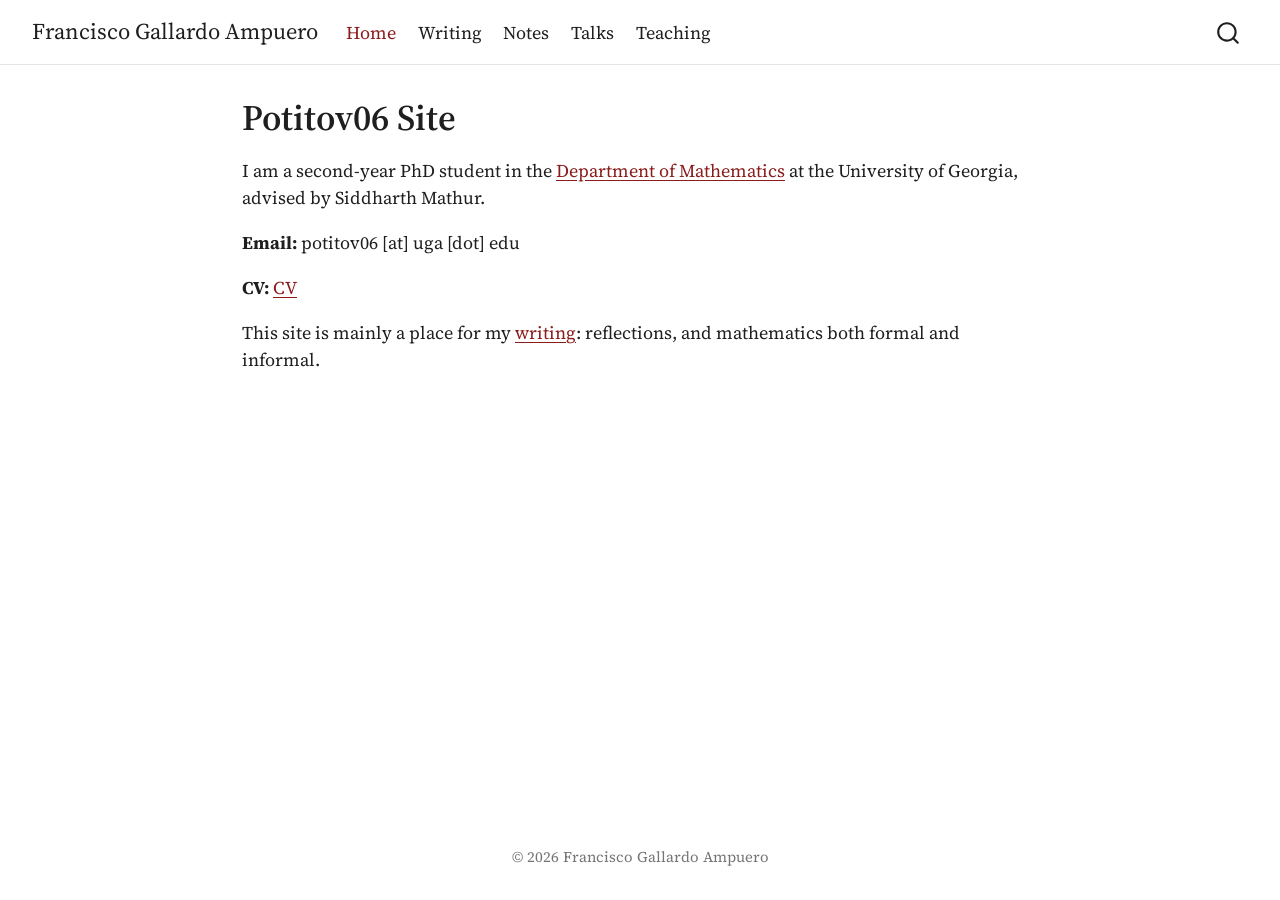
<file: index.html>
<!DOCTYPE html>
<html xmlns="http://www.w3.org/1999/xhtml" lang="en" xml:lang="en"><head>

<meta charset="utf-8">
<meta name="generator" content="quarto-1.10.19">

<meta name="viewport" content="width=device-width, initial-scale=1.0, user-scalable=yes">


<title>Potitov06 Site – Francisco Gallardo Ampuero</title>
<style>
/* Default styles provided by pandoc.
** See https://pandoc.org/MANUAL.html#variables-for-html for config info.
*/
span.smallcaps{font-variant: small-caps;}
div.columns{display: flex; gap: 1.5em;}
div.column{flex: auto;}
@media screen {
div.columns{gap: min(4vw, 1.5em);}
div.column{overflow-x: auto;}
}
div.hanging-indent{margin-left: 1.5em; text-indent: -1.5em;}
ul.task-list{list-style: none;}
ul.task-list li input[type="checkbox"] {
  width: 0.8em;
  margin: 0 0.8em 0.2em -1em; /* quarto-specific, see https://github.com/quarto-dev/quarto-cli/issues/4556 */ 
  vertical-align: middle;
}
</style>


<script src="site_libs/quarto-nav/quarto-nav.js"></script>
<script src="site_libs/quarto-nav/headroom.min.js"></script>
<script src="site_libs/clipboard/clipboard.min.js"></script>
<script src="site_libs/quarto-search/autocomplete.umd.js"></script>
<script src="site_libs/quarto-search/fuse.min.js"></script>
<script src="site_libs/quarto-search/quarto-search.js"></script>
<meta name="quarto:offset" content="./">
<script src="site_libs/quarto-html/quarto.js" type="module"></script>
<script src="site_libs/quarto-html/tabsets/tabsets.js" type="module"></script>
<script src="site_libs/quarto-html/popper.min.js"></script>
<script src="site_libs/quarto-html/tippy.umd.min.js"></script>
<script src="site_libs/quarto-html/anchor.min.js"></script>
<link href="site_libs/quarto-html/tippy.css" rel="stylesheet">
<link href="site_libs/quarto-html/quarto-syntax-highlighting-bf27225e3a48a9273f3daa8f8e829971.css" rel="stylesheet" id="quarto-text-highlighting-styles">
<script src="site_libs/bootstrap/bootstrap.min.js"></script>
<link href="site_libs/bootstrap/bootstrap-icons.css" rel="stylesheet">
<link href="site_libs/bootstrap/bootstrap-cf3893b70b3a5d2bab2f2859abe27adf.min.css" rel="stylesheet" append-hash="true" id="quarto-bootstrap" data-mode="light">
<script id="quarto-search-options" type="application/json">{
  "location": "navbar",
  "copy-button": false,
  "collapse-after": 3,
  "panel-placement": "end",
  "type": "overlay",
  "limit": 50,
  "keyboard-shortcut": [
    "f",
    "/",
    "s"
  ],
  "show-item-context": false,
  "language": {
    "search-no-results-text": "No results",
    "search-matching-documents-text": "matching documents",
    "search-copy-link-title": "Copy link to search",
    "search-hide-matches-text": "Hide additional matches",
    "search-more-match-text": "more match in this document",
    "search-more-matches-text": "more matches in this document",
    "search-clear-button-title": "Clear",
    "search-text-placeholder": "",
    "search-detached-cancel-button-title": "Cancel",
    "search-submit-button-title": "Submit",
    "search-label": "Search"
  }
}</script>
<style>html{ scroll-behavior: smooth; }</style>


<link rel="stylesheet" href="styles.css">
</head>

<body class="nav-fixed fullcontent quarto-light">

<div id="quarto-search-results"></div>
  <header id="quarto-header" class="headroom fixed-top">
    <nav class="navbar navbar-expand-lg " data-bs-theme="dark">
      <div class="navbar-container container-fluid">
      <div class="navbar-brand-container mx-auto">
    <a class="navbar-brand" href="./index.html">
    <span class="navbar-title">Francisco Gallardo Ampuero</span>
    </a>
  </div>
            <div id="quarto-search" class="" title="Search"></div>
          <button class="navbar-toggler" type="button" data-bs-toggle="collapse" data-bs-target="#navbarCollapse" aria-controls="navbarCollapse" role="menu" aria-expanded="false" aria-label="Toggle navigation" onclick="if (window.quartoToggleHeadroom) { window.quartoToggleHeadroom(); }">
  <span class="navbar-toggler-icon"></span>
</button>
          <div class="collapse navbar-collapse" id="navbarCollapse">
            <ul class="navbar-nav navbar-nav-scroll me-auto">
  <li class="nav-item">
    <a class="nav-link active" href="./index.html" aria-current="page"> 
<span class="menu-text">Home</span></a>
  </li>  
  <li class="nav-item">
    <a class="nav-link" href="./writing.html"> 
<span class="menu-text">Writing</span></a>
  </li>  
  <li class="nav-item">
    <a class="nav-link" href="./notes.html"> 
<span class="menu-text">Notes</span></a>
  </li>  
  <li class="nav-item">
    <a class="nav-link" href="./talks.html"> 
<span class="menu-text">Talks</span></a>
  </li>  
  <li class="nav-item">
    <a class="nav-link" href="./teaching.html"> 
<span class="menu-text">Teaching</span></a>
  </li>  
</ul>
          </div> <!-- /navcollapse -->
            <div class="quarto-navbar-tools">
</div>
      </div> <!-- /container-fluid -->
    </nav>
</header>
<!-- content -->
<div id="quarto-content" class="quarto-container page-columns page-rows-contents page-layout-article page-navbar">
<!-- sidebar -->
<!-- margin-sidebar -->
    
<!-- main -->
<main class="content" id="quarto-document-content">

<header id="title-block-header" class="quarto-title-block default">
<div class="quarto-title">
<h1 class="title">Potitov06 Site</h1>
</div>



<div class="quarto-title-meta">

    
  
    
  </div>
  


</header>


<p>I am a second-year PhD student in the <a href="https://www.math.uga.edu/">Department of Mathematics</a> at the University of Georgia, advised by Siddharth Mathur.</p>
<p><strong>Email:</strong> potitov06 [at] uga [dot] edu</p>
<p><strong>CV:</strong> <a href="files/cv.pdf">CV</a></p>
<!-- Research interests: fill in when ready.
## Research interests
-->
<p>This site is mainly a place for my <a href="./writing.html">writing</a>: reflections, and mathematics both formal and informal.</p>



</main> <!-- /main -->
<script id="quarto-html-after-body" type="application/javascript">
  window.document.addEventListener("DOMContentLoaded", function (event) {
    const icon = "";
    const anchorJS = new window.AnchorJS();
    anchorJS.options = {
      placement: 'right',
      icon: icon
    };
    anchorJS.add('.anchored');
    const isCodeAnnotation = (el) => {
      for (const clz of el.classList) {
        if (clz.startsWith('code-annotation-')) {                     
          return true;
        }
      }
      return false;
    }
    const onCopySuccess = function(e) {
      // button target
      const button = e.trigger;
      // don't keep focus
      button.blur();
      // flash "checked"
      button.classList.add('code-copy-button-checked');
      var currentTitle = button.getAttribute("title");
      button.setAttribute("title", "Copied!");
      let tooltip;
      if (window.bootstrap) {
        button.setAttribute("data-bs-toggle", "tooltip");
        button.setAttribute("data-bs-placement", "left");
        button.setAttribute("data-bs-title", "Copied!");
        tooltip = new bootstrap.Tooltip(button, 
          { trigger: "manual", 
            customClass: "code-copy-button-tooltip",
            offset: [0, -8]});
        tooltip.show();    
      }
      setTimeout(function() {
        if (tooltip) {
          tooltip.hide();
          button.removeAttribute("data-bs-title");
          button.removeAttribute("data-bs-toggle");
          button.removeAttribute("data-bs-placement");
        }
        button.setAttribute("title", currentTitle);
        button.classList.remove('code-copy-button-checked');
      }, 1000);
      // clear code selection
      e.clearSelection();
    }
    const getTextToCopy = function(trigger) {
      const outerScaffold = trigger.parentElement.cloneNode(true);
      const codeEl = outerScaffold.querySelector('code');
      for (const childEl of codeEl.children) {
        if (isCodeAnnotation(childEl)) {
          childEl.remove();
        }
      }
      return codeEl.innerText;
    }
    const clipboard = new window.ClipboardJS('.code-copy-button:not([data-in-quarto-modal])', {
      text: getTextToCopy
    });
    clipboard.on('success', onCopySuccess);
    if (window.document.getElementById('quarto-embedded-source-code-modal')) {
      const clipboardModal = new window.ClipboardJS('.code-copy-button[data-in-quarto-modal]', {
        text: getTextToCopy,
        container: window.document.getElementById('quarto-embedded-source-code-modal')
      });
      clipboardModal.on('success', onCopySuccess);
    }
      var localhostRegex = new RegExp(/^(?:http|https):\/\/localhost\:?[0-9]*\//);
      var mailtoRegex = new RegExp(/^mailto:/);
        var filterRegex = new RegExp("https:\/\/potitoov06\.github\.io");
      var isInternal = (href) => {
          return filterRegex.test(href) || localhostRegex.test(href) || mailtoRegex.test(href);
      }
      // Inspect non-navigation links and adorn them if external
     var links = window.document.querySelectorAll('a[href]:not(.nav-link):not(.navbar-brand):not(.toc-action):not(.sidebar-link):not(.sidebar-item-toggle):not(.pagination-link):not(.no-external):not([aria-hidden]):not(.dropdown-item):not(.quarto-navigation-tool):not(.about-link)');
      for (var i=0; i<links.length; i++) {
        const link = links[i];
        if (!isInternal(link.href)) {
          // undo the damage that might have been done by quarto-nav.js in the case of
          // links that we want to consider external
          if (link.dataset.originalHref !== undefined) {
            link.href = link.dataset.originalHref;
          }
            // target, if specified
            link.setAttribute("target", "_blank");
            if (link.getAttribute("rel") === null) {
              link.setAttribute("rel", "noopener");
            }
        }
      }
    function tippyHover(el, contentFn, onTriggerFn, onUntriggerFn) {
      const config = {
        allowHTML: true,
        maxWidth: 500,
        delay: 100,
        arrow: false,
        appendTo: function(el) {
            return el.parentElement;
        },
        interactive: true,
        interactiveBorder: 10,
        theme: 'quarto',
        placement: 'bottom-start',
      };
      if (contentFn) {
        config.content = contentFn;
      }
      if (onTriggerFn) {
        config.onTrigger = onTriggerFn;
      }
      if (onUntriggerFn) {
        config.onUntrigger = onUntriggerFn;
      }
      window.tippy(el, config); 
    }
    const noterefs = window.document.querySelectorAll('a[role="doc-noteref"]');
    for (var i=0; i<noterefs.length; i++) {
      const ref = noterefs[i];
      tippyHover(ref, function() {
        // use id or data attribute instead here
        let href = ref.getAttribute('data-footnote-href') || ref.getAttribute('href');
        try { href = new URL(href).hash; } catch {}
        const id = href.replace(/^#\/?/, "");
        const note = window.document.getElementById(id);
        if (note) {
          return note.innerHTML;
        } else {
          return "";
        }
      });
    }
    const xrefs = window.document.querySelectorAll('a.quarto-xref');
    const processXRef = (id, note) => {
      // Strip column container classes
      const stripColumnClz = (el) => {
        el.classList.remove("page-full", "page-columns");
        if (el.children) {
          for (const child of el.children) {
            stripColumnClz(child);
          }
        }
      }
      stripColumnClz(note)
      if (id === null || id.startsWith('sec-')) {
        // Special case sections, only their first couple elements
        const container = document.createElement("div");
        if (note.children && note.children.length > 2) {
          container.appendChild(note.children[0].cloneNode(true));
          for (let i = 1; i < note.children.length; i++) {
            const child = note.children[i];
            if (child.tagName === "P" && child.innerText === "") {
              continue;
            } else {
              container.appendChild(child.cloneNode(true));
              break;
            }
          }
          if (window.Quarto?.typesetMath) {
            window.Quarto.typesetMath(container);
          }
          return container.innerHTML
        } else {
          if (window.Quarto?.typesetMath) {
            window.Quarto.typesetMath(note);
          }
          return note.innerHTML;
        }
      } else {
        // Remove any anchor links if they are present
        const anchorLink = note.querySelector('a.anchorjs-link');
        if (anchorLink) {
          anchorLink.remove();
        }
        if (window.Quarto?.typesetMath) {
          window.Quarto.typesetMath(note);
        }
        if (note.classList.contains("callout")) {
          return note.outerHTML;
        } else {
          return note.innerHTML;
        }
      }
    }
    for (var i=0; i<xrefs.length; i++) {
      const xref = xrefs[i];
      tippyHover(xref, undefined, function(instance) {
        instance.disable();
        let url = xref.getAttribute('href');
        let hash = undefined; 
        if (url.startsWith('#')) {
          hash = url;
        } else {
          try { hash = new URL(url).hash; } catch {}
        }
        if (hash) {
          const id = hash.replace(/^#\/?/, "");
          const note = window.document.getElementById(id);
          if (note !== null) {
            try {
              const html = processXRef(id, note.cloneNode(true));
              instance.setContent(html);
            } finally {
              instance.enable();
              instance.show();
            }
          } else {
            // See if we can fetch this
            fetch(url.split('#')[0])
            .then(res => res.text())
            .then(html => {
              const parser = new DOMParser();
              const htmlDoc = parser.parseFromString(html, "text/html");
              const note = htmlDoc.getElementById(id);
              if (note !== null) {
                const html = processXRef(id, note);
                instance.setContent(html);
              } 
            }).finally(() => {
              instance.enable();
              instance.show();
            });
          }
        } else {
          // See if we can fetch a full url (with no hash to target)
          // This is a special case and we should probably do some content thinning / targeting
          fetch(url)
          .then(res => res.text())
          .then(html => {
            const parser = new DOMParser();
            const htmlDoc = parser.parseFromString(html, "text/html");
            const note = htmlDoc.querySelector('main.content');
            if (note !== null) {
              // This should only happen for chapter cross references
              // (since there is no id in the URL)
              // remove the first header
              if (note.children.length > 0 && note.children[0].tagName === "HEADER") {
                note.children[0].remove();
              }
              const html = processXRef(null, note);
              instance.setContent(html);
            } 
          }).finally(() => {
            instance.enable();
            instance.show();
          });
        }
      }, function(instance) {
      });
    }
        let selectedAnnoteEl;
        const selectorForAnnotation = ( cell, annotation) => {
          let cellAttr = 'data-code-cell="' + cell + '"';
          let lineAttr = 'data-code-annotation="' +  annotation + '"';
          const selector = 'span[' + cellAttr + '][' + lineAttr + ']';
          return selector;
        }
        const selectCodeLines = (annoteEl) => {
          const doc = window.document;
          const targetCell = annoteEl.getAttribute("data-target-cell");
          const targetAnnotation = annoteEl.getAttribute("data-target-annotation");
          const annoteSpan = window.document.querySelector(selectorForAnnotation(targetCell, targetAnnotation));
          const lines = annoteSpan.getAttribute("data-code-lines").split(",");
          const lineIds = lines.map((line) => {
            return targetCell + "-" + line;
          })
          let top = null;
          let height = null;
          let parent = null;
          if (lineIds.length > 0) {
              //compute the position of the single el (top and bottom and make a div)
              const el = window.document.getElementById(lineIds[0]);
              top = el.offsetTop;
              height = el.offsetHeight;
              parent = el.parentElement.parentElement;
            if (lineIds.length > 1) {
              const lastEl = window.document.getElementById(lineIds[lineIds.length - 1]);
              const bottom = lastEl.offsetTop + lastEl.offsetHeight;
              height = bottom - top;
            }
            if (top !== null && height !== null && parent !== null) {
              // cook up a div (if necessary) and position it 
              let div = window.document.getElementById("code-annotation-line-highlight");
              if (div === null) {
                div = window.document.createElement("div");
                div.setAttribute("id", "code-annotation-line-highlight");
                div.style.position = 'absolute';
                parent.appendChild(div);
              }
              div.style.top = top - 2 + "px";
              div.style.height = height + 4 + "px";
              div.style.left = 0;
              let gutterDiv = window.document.getElementById("code-annotation-line-highlight-gutter");
              if (gutterDiv === null) {
                gutterDiv = window.document.createElement("div");
                gutterDiv.setAttribute("id", "code-annotation-line-highlight-gutter");
                gutterDiv.style.position = 'absolute';
                const codeCell = window.document.getElementById(targetCell);
                const gutter = codeCell.querySelector('.code-annotation-gutter');
                gutter.appendChild(gutterDiv);
              }
              gutterDiv.style.top = top - 2 + "px";
              gutterDiv.style.height = height + 4 + "px";
            }
            selectedAnnoteEl = annoteEl;
          }
        };
        const unselectCodeLines = () => {
          const elementsIds = ["code-annotation-line-highlight", "code-annotation-line-highlight-gutter"];
          elementsIds.forEach((elId) => {
            const div = window.document.getElementById(elId);
            if (div) {
              div.remove();
            }
          });
          selectedAnnoteEl = undefined;
        };
          // Handle positioning of the toggle
      window.addEventListener(
        "resize",
        throttle(() => {
          elRect = undefined;
          if (selectedAnnoteEl) {
            selectCodeLines(selectedAnnoteEl);
          }
        }, 10)
      );
      function throttle(fn, ms) {
      let throttle = false;
      let timer;
        return (...args) => {
          if(!throttle) { // first call gets through
              fn.apply(this, args);
              throttle = true;
          } else { // all the others get throttled
              if(timer) clearTimeout(timer); // cancel #2
              timer = setTimeout(() => {
                fn.apply(this, args);
                timer = throttle = false;
              }, ms);
          }
        };
      }
        // Attach click handler to the DT
        const annoteDls = window.document.querySelectorAll('dt[data-target-cell]');
        for (const annoteDlNode of annoteDls) {
          annoteDlNode.addEventListener('click', (event) => {
            const clickedEl = event.target;
            if (clickedEl !== selectedAnnoteEl) {
              unselectCodeLines();
              const activeEl = window.document.querySelector('dt[data-target-cell].code-annotation-active');
              if (activeEl) {
                activeEl.classList.remove('code-annotation-active');
              }
              selectCodeLines(clickedEl);
              clickedEl.classList.add('code-annotation-active');
            } else {
              // Unselect the line
              unselectCodeLines();
              clickedEl.classList.remove('code-annotation-active');
            }
          });
        }
    const findCites = (el) => {
      const parentEl = el.parentElement;
      if (parentEl) {
        const cites = parentEl.dataset.cites;
        if (cites) {
          return {
            el,
            cites: cites.split(' ')
          };
        } else {
          return findCites(el.parentElement)
        }
      } else {
        return undefined;
      }
    };
    var bibliorefs = window.document.querySelectorAll('a[role="doc-biblioref"]');
    for (var i=0; i<bibliorefs.length; i++) {
      const ref = bibliorefs[i];
      const citeInfo = findCites(ref);
      if (citeInfo) {
        tippyHover(citeInfo.el, function() {
          var popup = window.document.createElement('div');
          citeInfo.cites.forEach(function(cite) {
            var citeDiv = window.document.createElement('div');
            citeDiv.classList.add('hanging-indent');
            citeDiv.classList.add('csl-entry');
            var biblioDiv = window.document.getElementById('ref-' + cite);
            if (biblioDiv) {
              citeDiv.innerHTML = biblioDiv.innerHTML;
            }
            popup.appendChild(citeDiv);
          });
          return popup.innerHTML;
        });
      }
    }
  });
  </script>
</div> <!-- /content -->
<footer class="footer">
  <div class="nav-footer">
    <div class="nav-footer-left">
      &nbsp;
    </div>   
    <div class="nav-footer-center">
<p>© 2026 Francisco Gallardo Ampuero</p>
</div>
    <div class="nav-footer-right">
      &nbsp;
    </div>
  </div>
</footer>




<script src="site_libs/quarto-html/zenscroll-min.js"></script>
</body></html>
</file>
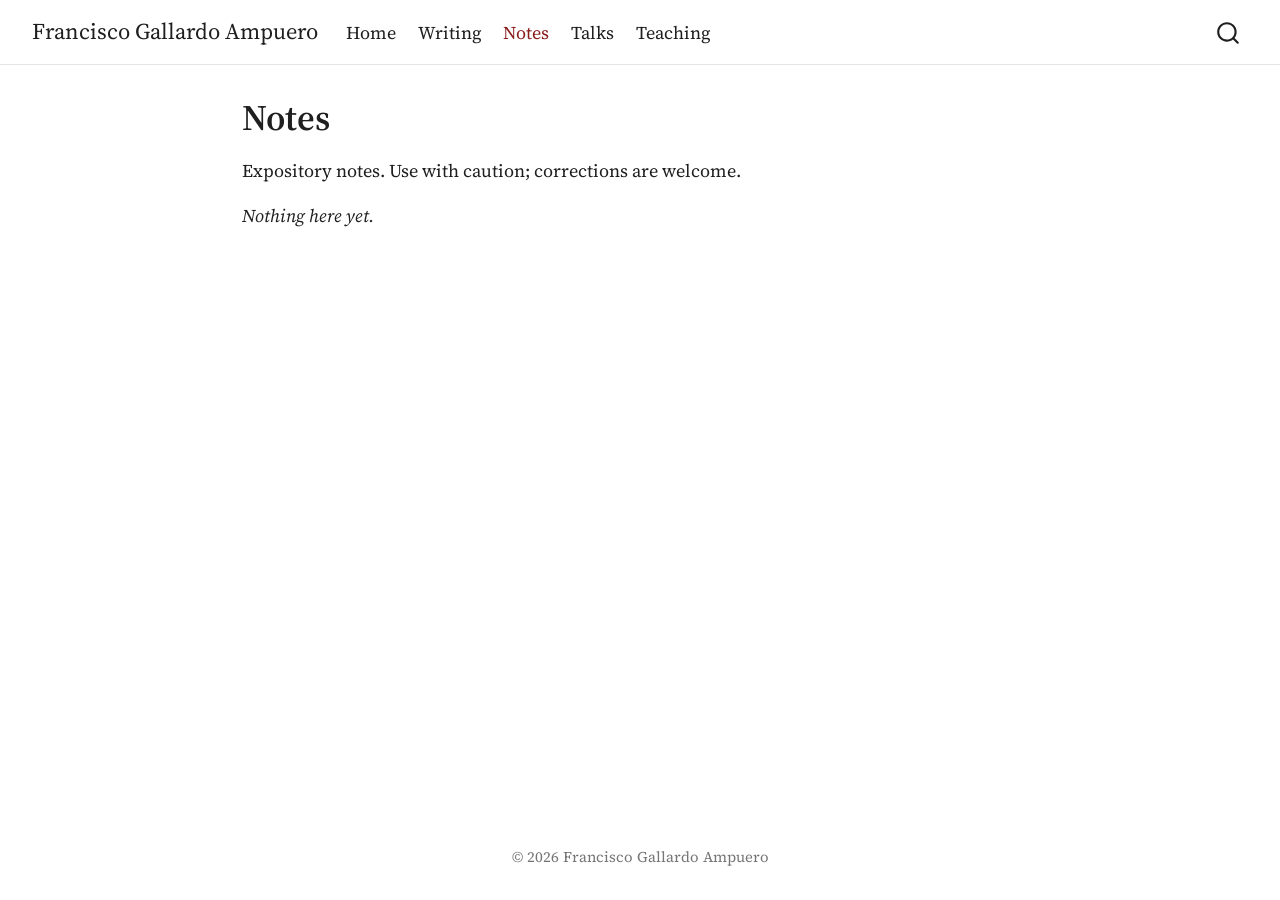
<file: notes.html>
<!DOCTYPE html>
<html xmlns="http://www.w3.org/1999/xhtml" lang="en" xml:lang="en"><head>

<meta charset="utf-8">
<meta name="generator" content="quarto-1.10.19">

<meta name="viewport" content="width=device-width, initial-scale=1.0, user-scalable=yes">


<title>Notes – Francisco Gallardo Ampuero</title>
<style>
/* Default styles provided by pandoc.
** See https://pandoc.org/MANUAL.html#variables-for-html for config info.
*/
span.smallcaps{font-variant: small-caps;}
div.columns{display: flex; gap: 1.5em;}
div.column{flex: auto;}
@media screen {
div.columns{gap: min(4vw, 1.5em);}
div.column{overflow-x: auto;}
}
div.hanging-indent{margin-left: 1.5em; text-indent: -1.5em;}
ul.task-list{list-style: none;}
ul.task-list li input[type="checkbox"] {
  width: 0.8em;
  margin: 0 0.8em 0.2em -1em; /* quarto-specific, see https://github.com/quarto-dev/quarto-cli/issues/4556 */ 
  vertical-align: middle;
}
</style>


<script src="site_libs/quarto-nav/quarto-nav.js"></script>
<script src="site_libs/quarto-nav/headroom.min.js"></script>
<script src="site_libs/clipboard/clipboard.min.js"></script>
<script src="site_libs/quarto-search/autocomplete.umd.js"></script>
<script src="site_libs/quarto-search/fuse.min.js"></script>
<script src="site_libs/quarto-search/quarto-search.js"></script>
<meta name="quarto:offset" content="./">
<script src="site_libs/quarto-html/quarto.js" type="module"></script>
<script src="site_libs/quarto-html/tabsets/tabsets.js" type="module"></script>
<script src="site_libs/quarto-html/popper.min.js"></script>
<script src="site_libs/quarto-html/tippy.umd.min.js"></script>
<script src="site_libs/quarto-html/anchor.min.js"></script>
<link href="site_libs/quarto-html/tippy.css" rel="stylesheet">
<link href="site_libs/quarto-html/quarto-syntax-highlighting-bf27225e3a48a9273f3daa8f8e829971.css" rel="stylesheet" id="quarto-text-highlighting-styles">
<script src="site_libs/bootstrap/bootstrap.min.js"></script>
<link href="site_libs/bootstrap/bootstrap-icons.css" rel="stylesheet">
<link href="site_libs/bootstrap/bootstrap-cf3893b70b3a5d2bab2f2859abe27adf.min.css" rel="stylesheet" append-hash="true" id="quarto-bootstrap" data-mode="light">
<script id="quarto-search-options" type="application/json">{
  "location": "navbar",
  "copy-button": false,
  "collapse-after": 3,
  "panel-placement": "end",
  "type": "overlay",
  "limit": 50,
  "keyboard-shortcut": [
    "f",
    "/",
    "s"
  ],
  "show-item-context": false,
  "language": {
    "search-no-results-text": "No results",
    "search-matching-documents-text": "matching documents",
    "search-copy-link-title": "Copy link to search",
    "search-hide-matches-text": "Hide additional matches",
    "search-more-match-text": "more match in this document",
    "search-more-matches-text": "more matches in this document",
    "search-clear-button-title": "Clear",
    "search-text-placeholder": "",
    "search-detached-cancel-button-title": "Cancel",
    "search-submit-button-title": "Submit",
    "search-label": "Search"
  }
}</script>
<style>html{ scroll-behavior: smooth; }</style>


<link rel="stylesheet" href="styles.css">
</head>

<body class="nav-fixed fullcontent quarto-light">

<div id="quarto-search-results"></div>
  <header id="quarto-header" class="headroom fixed-top">
    <nav class="navbar navbar-expand-lg " data-bs-theme="dark">
      <div class="navbar-container container-fluid">
      <div class="navbar-brand-container mx-auto">
    <a class="navbar-brand" href="./index.html">
    <span class="navbar-title">Francisco Gallardo Ampuero</span>
    </a>
  </div>
            <div id="quarto-search" class="" title="Search"></div>
          <button class="navbar-toggler" type="button" data-bs-toggle="collapse" data-bs-target="#navbarCollapse" aria-controls="navbarCollapse" role="menu" aria-expanded="false" aria-label="Toggle navigation" onclick="if (window.quartoToggleHeadroom) { window.quartoToggleHeadroom(); }">
  <span class="navbar-toggler-icon"></span>
</button>
          <div class="collapse navbar-collapse" id="navbarCollapse">
            <ul class="navbar-nav navbar-nav-scroll me-auto">
  <li class="nav-item">
    <a class="nav-link" href="./index.html"> 
<span class="menu-text">Home</span></a>
  </li>  
  <li class="nav-item">
    <a class="nav-link" href="./writing.html"> 
<span class="menu-text">Writing</span></a>
  </li>  
  <li class="nav-item">
    <a class="nav-link active" href="./notes.html" aria-current="page"> 
<span class="menu-text">Notes</span></a>
  </li>  
  <li class="nav-item">
    <a class="nav-link" href="./talks.html"> 
<span class="menu-text">Talks</span></a>
  </li>  
  <li class="nav-item">
    <a class="nav-link" href="./teaching.html"> 
<span class="menu-text">Teaching</span></a>
  </li>  
</ul>
          </div> <!-- /navcollapse -->
            <div class="quarto-navbar-tools">
</div>
      </div> <!-- /container-fluid -->
    </nav>
</header>
<!-- content -->
<div id="quarto-content" class="quarto-container page-columns page-rows-contents page-layout-article page-navbar">
<!-- sidebar -->
<!-- margin-sidebar -->
    
<!-- main -->
<main class="content" id="quarto-document-content">

<header id="title-block-header" class="quarto-title-block default">
<div class="quarto-title">
<h1 class="title">Notes</h1>
</div>



<div class="quarto-title-meta">

    
  
    
  </div>
  


</header>


<p>Expository notes. Use with caution; corrections are welcome.</p>
<!--
To add a PDF: put it in the files/ folder and add a line like
- *Title of the notes.* [PDF](files/my-notes.pdf) (October 2026)
-->
<p><em>Nothing here yet.</em></p>



</main> <!-- /main -->
<script id="quarto-html-after-body" type="application/javascript">
  window.document.addEventListener("DOMContentLoaded", function (event) {
    const icon = "";
    const anchorJS = new window.AnchorJS();
    anchorJS.options = {
      placement: 'right',
      icon: icon
    };
    anchorJS.add('.anchored');
    const isCodeAnnotation = (el) => {
      for (const clz of el.classList) {
        if (clz.startsWith('code-annotation-')) {                     
          return true;
        }
      }
      return false;
    }
    const onCopySuccess = function(e) {
      // button target
      const button = e.trigger;
      // don't keep focus
      button.blur();
      // flash "checked"
      button.classList.add('code-copy-button-checked');
      var currentTitle = button.getAttribute("title");
      button.setAttribute("title", "Copied!");
      let tooltip;
      if (window.bootstrap) {
        button.setAttribute("data-bs-toggle", "tooltip");
        button.setAttribute("data-bs-placement", "left");
        button.setAttribute("data-bs-title", "Copied!");
        tooltip = new bootstrap.Tooltip(button, 
          { trigger: "manual", 
            customClass: "code-copy-button-tooltip",
            offset: [0, -8]});
        tooltip.show();    
      }
      setTimeout(function() {
        if (tooltip) {
          tooltip.hide();
          button.removeAttribute("data-bs-title");
          button.removeAttribute("data-bs-toggle");
          button.removeAttribute("data-bs-placement");
        }
        button.setAttribute("title", currentTitle);
        button.classList.remove('code-copy-button-checked');
      }, 1000);
      // clear code selection
      e.clearSelection();
    }
    const getTextToCopy = function(trigger) {
      const outerScaffold = trigger.parentElement.cloneNode(true);
      const codeEl = outerScaffold.querySelector('code');
      for (const childEl of codeEl.children) {
        if (isCodeAnnotation(childEl)) {
          childEl.remove();
        }
      }
      return codeEl.innerText;
    }
    const clipboard = new window.ClipboardJS('.code-copy-button:not([data-in-quarto-modal])', {
      text: getTextToCopy
    });
    clipboard.on('success', onCopySuccess);
    if (window.document.getElementById('quarto-embedded-source-code-modal')) {
      const clipboardModal = new window.ClipboardJS('.code-copy-button[data-in-quarto-modal]', {
        text: getTextToCopy,
        container: window.document.getElementById('quarto-embedded-source-code-modal')
      });
      clipboardModal.on('success', onCopySuccess);
    }
      var localhostRegex = new RegExp(/^(?:http|https):\/\/localhost\:?[0-9]*\//);
      var mailtoRegex = new RegExp(/^mailto:/);
        var filterRegex = new RegExp("https:\/\/potitoov06\.github\.io");
      var isInternal = (href) => {
          return filterRegex.test(href) || localhostRegex.test(href) || mailtoRegex.test(href);
      }
      // Inspect non-navigation links and adorn them if external
     var links = window.document.querySelectorAll('a[href]:not(.nav-link):not(.navbar-brand):not(.toc-action):not(.sidebar-link):not(.sidebar-item-toggle):not(.pagination-link):not(.no-external):not([aria-hidden]):not(.dropdown-item):not(.quarto-navigation-tool):not(.about-link)');
      for (var i=0; i<links.length; i++) {
        const link = links[i];
        if (!isInternal(link.href)) {
          // undo the damage that might have been done by quarto-nav.js in the case of
          // links that we want to consider external
          if (link.dataset.originalHref !== undefined) {
            link.href = link.dataset.originalHref;
          }
            // target, if specified
            link.setAttribute("target", "_blank");
            if (link.getAttribute("rel") === null) {
              link.setAttribute("rel", "noopener");
            }
        }
      }
    function tippyHover(el, contentFn, onTriggerFn, onUntriggerFn) {
      const config = {
        allowHTML: true,
        maxWidth: 500,
        delay: 100,
        arrow: false,
        appendTo: function(el) {
            return el.parentElement;
        },
        interactive: true,
        interactiveBorder: 10,
        theme: 'quarto',
        placement: 'bottom-start',
      };
      if (contentFn) {
        config.content = contentFn;
      }
      if (onTriggerFn) {
        config.onTrigger = onTriggerFn;
      }
      if (onUntriggerFn) {
        config.onUntrigger = onUntriggerFn;
      }
      window.tippy(el, config); 
    }
    const noterefs = window.document.querySelectorAll('a[role="doc-noteref"]');
    for (var i=0; i<noterefs.length; i++) {
      const ref = noterefs[i];
      tippyHover(ref, function() {
        // use id or data attribute instead here
        let href = ref.getAttribute('data-footnote-href') || ref.getAttribute('href');
        try { href = new URL(href).hash; } catch {}
        const id = href.replace(/^#\/?/, "");
        const note = window.document.getElementById(id);
        if (note) {
          return note.innerHTML;
        } else {
          return "";
        }
      });
    }
    const xrefs = window.document.querySelectorAll('a.quarto-xref');
    const processXRef = (id, note) => {
      // Strip column container classes
      const stripColumnClz = (el) => {
        el.classList.remove("page-full", "page-columns");
        if (el.children) {
          for (const child of el.children) {
            stripColumnClz(child);
          }
        }
      }
      stripColumnClz(note)
      if (id === null || id.startsWith('sec-')) {
        // Special case sections, only their first couple elements
        const container = document.createElement("div");
        if (note.children && note.children.length > 2) {
          container.appendChild(note.children[0].cloneNode(true));
          for (let i = 1; i < note.children.length; i++) {
            const child = note.children[i];
            if (child.tagName === "P" && child.innerText === "") {
              continue;
            } else {
              container.appendChild(child.cloneNode(true));
              break;
            }
          }
          if (window.Quarto?.typesetMath) {
            window.Quarto.typesetMath(container);
          }
          return container.innerHTML
        } else {
          if (window.Quarto?.typesetMath) {
            window.Quarto.typesetMath(note);
          }
          return note.innerHTML;
        }
      } else {
        // Remove any anchor links if they are present
        const anchorLink = note.querySelector('a.anchorjs-link');
        if (anchorLink) {
          anchorLink.remove();
        }
        if (window.Quarto?.typesetMath) {
          window.Quarto.typesetMath(note);
        }
        if (note.classList.contains("callout")) {
          return note.outerHTML;
        } else {
          return note.innerHTML;
        }
      }
    }
    for (var i=0; i<xrefs.length; i++) {
      const xref = xrefs[i];
      tippyHover(xref, undefined, function(instance) {
        instance.disable();
        let url = xref.getAttribute('href');
        let hash = undefined; 
        if (url.startsWith('#')) {
          hash = url;
        } else {
          try { hash = new URL(url).hash; } catch {}
        }
        if (hash) {
          const id = hash.replace(/^#\/?/, "");
          const note = window.document.getElementById(id);
          if (note !== null) {
            try {
              const html = processXRef(id, note.cloneNode(true));
              instance.setContent(html);
            } finally {
              instance.enable();
              instance.show();
            }
          } else {
            // See if we can fetch this
            fetch(url.split('#')[0])
            .then(res => res.text())
            .then(html => {
              const parser = new DOMParser();
              const htmlDoc = parser.parseFromString(html, "text/html");
              const note = htmlDoc.getElementById(id);
              if (note !== null) {
                const html = processXRef(id, note);
                instance.setContent(html);
              } 
            }).finally(() => {
              instance.enable();
              instance.show();
            });
          }
        } else {
          // See if we can fetch a full url (with no hash to target)
          // This is a special case and we should probably do some content thinning / targeting
          fetch(url)
          .then(res => res.text())
          .then(html => {
            const parser = new DOMParser();
            const htmlDoc = parser.parseFromString(html, "text/html");
            const note = htmlDoc.querySelector('main.content');
            if (note !== null) {
              // This should only happen for chapter cross references
              // (since there is no id in the URL)
              // remove the first header
              if (note.children.length > 0 && note.children[0].tagName === "HEADER") {
                note.children[0].remove();
              }
              const html = processXRef(null, note);
              instance.setContent(html);
            } 
          }).finally(() => {
            instance.enable();
            instance.show();
          });
        }
      }, function(instance) {
      });
    }
        let selectedAnnoteEl;
        const selectorForAnnotation = ( cell, annotation) => {
          let cellAttr = 'data-code-cell="' + cell + '"';
          let lineAttr = 'data-code-annotation="' +  annotation + '"';
          const selector = 'span[' + cellAttr + '][' + lineAttr + ']';
          return selector;
        }
        const selectCodeLines = (annoteEl) => {
          const doc = window.document;
          const targetCell = annoteEl.getAttribute("data-target-cell");
          const targetAnnotation = annoteEl.getAttribute("data-target-annotation");
          const annoteSpan = window.document.querySelector(selectorForAnnotation(targetCell, targetAnnotation));
          const lines = annoteSpan.getAttribute("data-code-lines").split(",");
          const lineIds = lines.map((line) => {
            return targetCell + "-" + line;
          })
          let top = null;
          let height = null;
          let parent = null;
          if (lineIds.length > 0) {
              //compute the position of the single el (top and bottom and make a div)
              const el = window.document.getElementById(lineIds[0]);
              top = el.offsetTop;
              height = el.offsetHeight;
              parent = el.parentElement.parentElement;
            if (lineIds.length > 1) {
              const lastEl = window.document.getElementById(lineIds[lineIds.length - 1]);
              const bottom = lastEl.offsetTop + lastEl.offsetHeight;
              height = bottom - top;
            }
            if (top !== null && height !== null && parent !== null) {
              // cook up a div (if necessary) and position it 
              let div = window.document.getElementById("code-annotation-line-highlight");
              if (div === null) {
                div = window.document.createElement("div");
                div.setAttribute("id", "code-annotation-line-highlight");
                div.style.position = 'absolute';
                parent.appendChild(div);
              }
              div.style.top = top - 2 + "px";
              div.style.height = height + 4 + "px";
              div.style.left = 0;
              let gutterDiv = window.document.getElementById("code-annotation-line-highlight-gutter");
              if (gutterDiv === null) {
                gutterDiv = window.document.createElement("div");
                gutterDiv.setAttribute("id", "code-annotation-line-highlight-gutter");
                gutterDiv.style.position = 'absolute';
                const codeCell = window.document.getElementById(targetCell);
                const gutter = codeCell.querySelector('.code-annotation-gutter');
                gutter.appendChild(gutterDiv);
              }
              gutterDiv.style.top = top - 2 + "px";
              gutterDiv.style.height = height + 4 + "px";
            }
            selectedAnnoteEl = annoteEl;
          }
        };
        const unselectCodeLines = () => {
          const elementsIds = ["code-annotation-line-highlight", "code-annotation-line-highlight-gutter"];
          elementsIds.forEach((elId) => {
            const div = window.document.getElementById(elId);
            if (div) {
              div.remove();
            }
          });
          selectedAnnoteEl = undefined;
        };
          // Handle positioning of the toggle
      window.addEventListener(
        "resize",
        throttle(() => {
          elRect = undefined;
          if (selectedAnnoteEl) {
            selectCodeLines(selectedAnnoteEl);
          }
        }, 10)
      );
      function throttle(fn, ms) {
      let throttle = false;
      let timer;
        return (...args) => {
          if(!throttle) { // first call gets through
              fn.apply(this, args);
              throttle = true;
          } else { // all the others get throttled
              if(timer) clearTimeout(timer); // cancel #2
              timer = setTimeout(() => {
                fn.apply(this, args);
                timer = throttle = false;
              }, ms);
          }
        };
      }
        // Attach click handler to the DT
        const annoteDls = window.document.querySelectorAll('dt[data-target-cell]');
        for (const annoteDlNode of annoteDls) {
          annoteDlNode.addEventListener('click', (event) => {
            const clickedEl = event.target;
            if (clickedEl !== selectedAnnoteEl) {
              unselectCodeLines();
              const activeEl = window.document.querySelector('dt[data-target-cell].code-annotation-active');
              if (activeEl) {
                activeEl.classList.remove('code-annotation-active');
              }
              selectCodeLines(clickedEl);
              clickedEl.classList.add('code-annotation-active');
            } else {
              // Unselect the line
              unselectCodeLines();
              clickedEl.classList.remove('code-annotation-active');
            }
          });
        }
    const findCites = (el) => {
      const parentEl = el.parentElement;
      if (parentEl) {
        const cites = parentEl.dataset.cites;
        if (cites) {
          return {
            el,
            cites: cites.split(' ')
          };
        } else {
          return findCites(el.parentElement)
        }
      } else {
        return undefined;
      }
    };
    var bibliorefs = window.document.querySelectorAll('a[role="doc-biblioref"]');
    for (var i=0; i<bibliorefs.length; i++) {
      const ref = bibliorefs[i];
      const citeInfo = findCites(ref);
      if (citeInfo) {
        tippyHover(citeInfo.el, function() {
          var popup = window.document.createElement('div');
          citeInfo.cites.forEach(function(cite) {
            var citeDiv = window.document.createElement('div');
            citeDiv.classList.add('hanging-indent');
            citeDiv.classList.add('csl-entry');
            var biblioDiv = window.document.getElementById('ref-' + cite);
            if (biblioDiv) {
              citeDiv.innerHTML = biblioDiv.innerHTML;
            }
            popup.appendChild(citeDiv);
          });
          return popup.innerHTML;
        });
      }
    }
  });
  </script>
</div> <!-- /content -->
<footer class="footer">
  <div class="nav-footer">
    <div class="nav-footer-left">
      &nbsp;
    </div>   
    <div class="nav-footer-center">
<p>© 2026 Francisco Gallardo Ampuero</p>
</div>
    <div class="nav-footer-right">
      &nbsp;
    </div>
  </div>
</footer>




<script src="site_libs/quarto-html/zenscroll-min.js"></script>
</body></html>
</file>
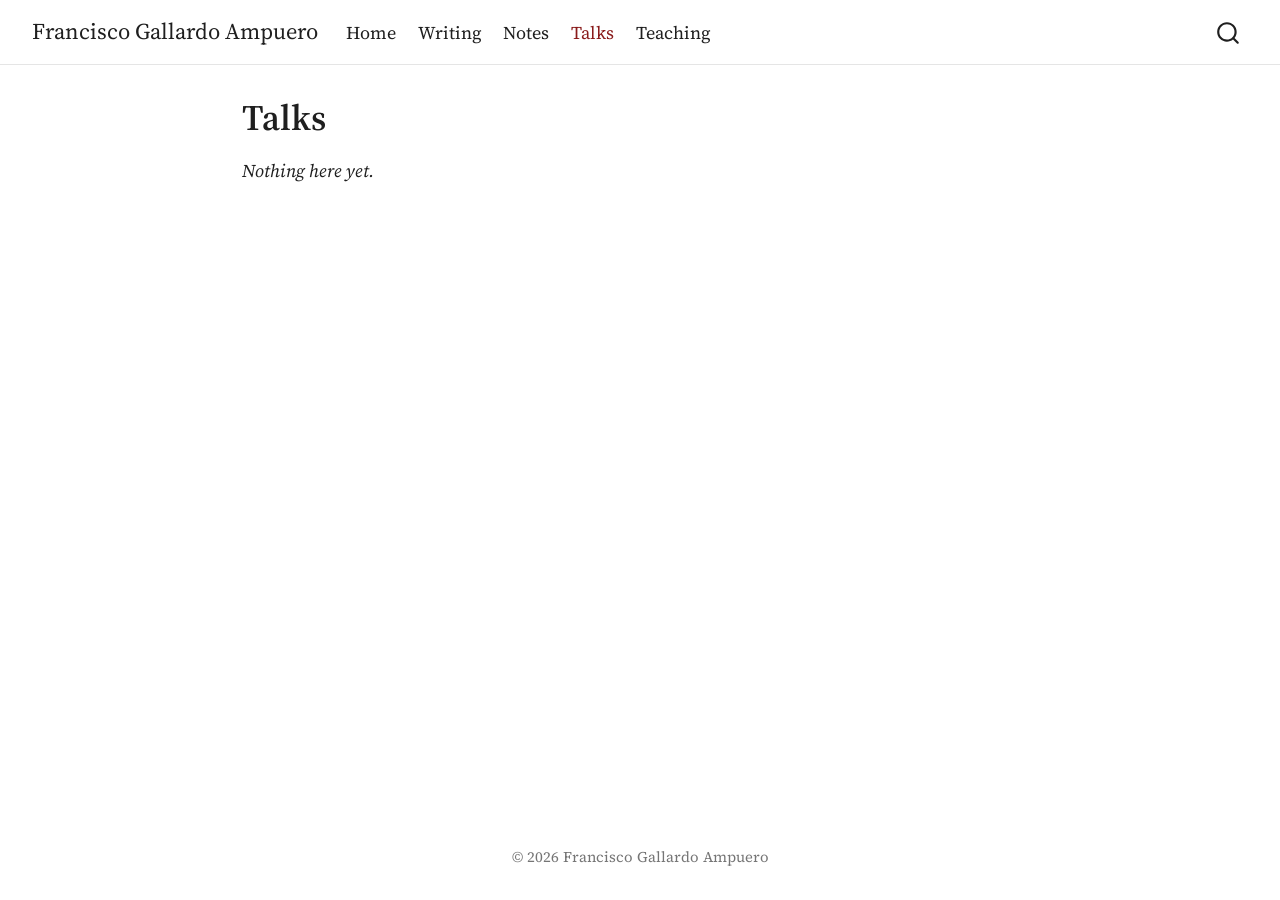
<file: talks.html>
<!DOCTYPE html>
<html xmlns="http://www.w3.org/1999/xhtml" lang="en" xml:lang="en"><head>

<meta charset="utf-8">
<meta name="generator" content="quarto-1.10.19">

<meta name="viewport" content="width=device-width, initial-scale=1.0, user-scalable=yes">


<title>Talks – Francisco Gallardo Ampuero</title>
<style>
/* Default styles provided by pandoc.
** See https://pandoc.org/MANUAL.html#variables-for-html for config info.
*/
span.smallcaps{font-variant: small-caps;}
div.columns{display: flex; gap: 1.5em;}
div.column{flex: auto;}
@media screen {
div.columns{gap: min(4vw, 1.5em);}
div.column{overflow-x: auto;}
}
div.hanging-indent{margin-left: 1.5em; text-indent: -1.5em;}
ul.task-list{list-style: none;}
ul.task-list li input[type="checkbox"] {
  width: 0.8em;
  margin: 0 0.8em 0.2em -1em; /* quarto-specific, see https://github.com/quarto-dev/quarto-cli/issues/4556 */ 
  vertical-align: middle;
}
</style>


<script src="site_libs/quarto-nav/quarto-nav.js"></script>
<script src="site_libs/quarto-nav/headroom.min.js"></script>
<script src="site_libs/clipboard/clipboard.min.js"></script>
<script src="site_libs/quarto-search/autocomplete.umd.js"></script>
<script src="site_libs/quarto-search/fuse.min.js"></script>
<script src="site_libs/quarto-search/quarto-search.js"></script>
<meta name="quarto:offset" content="./">
<script src="site_libs/quarto-html/quarto.js" type="module"></script>
<script src="site_libs/quarto-html/tabsets/tabsets.js" type="module"></script>
<script src="site_libs/quarto-html/popper.min.js"></script>
<script src="site_libs/quarto-html/tippy.umd.min.js"></script>
<script src="site_libs/quarto-html/anchor.min.js"></script>
<link href="site_libs/quarto-html/tippy.css" rel="stylesheet">
<link href="site_libs/quarto-html/quarto-syntax-highlighting-bf27225e3a48a9273f3daa8f8e829971.css" rel="stylesheet" id="quarto-text-highlighting-styles">
<script src="site_libs/bootstrap/bootstrap.min.js"></script>
<link href="site_libs/bootstrap/bootstrap-icons.css" rel="stylesheet">
<link href="site_libs/bootstrap/bootstrap-cf3893b70b3a5d2bab2f2859abe27adf.min.css" rel="stylesheet" append-hash="true" id="quarto-bootstrap" data-mode="light">
<script id="quarto-search-options" type="application/json">{
  "location": "navbar",
  "copy-button": false,
  "collapse-after": 3,
  "panel-placement": "end",
  "type": "overlay",
  "limit": 50,
  "keyboard-shortcut": [
    "f",
    "/",
    "s"
  ],
  "show-item-context": false,
  "language": {
    "search-no-results-text": "No results",
    "search-matching-documents-text": "matching documents",
    "search-copy-link-title": "Copy link to search",
    "search-hide-matches-text": "Hide additional matches",
    "search-more-match-text": "more match in this document",
    "search-more-matches-text": "more matches in this document",
    "search-clear-button-title": "Clear",
    "search-text-placeholder": "",
    "search-detached-cancel-button-title": "Cancel",
    "search-submit-button-title": "Submit",
    "search-label": "Search"
  }
}</script>
<style>html{ scroll-behavior: smooth; }</style>


<link rel="stylesheet" href="styles.css">
</head>

<body class="nav-fixed fullcontent quarto-light">

<div id="quarto-search-results"></div>
  <header id="quarto-header" class="headroom fixed-top">
    <nav class="navbar navbar-expand-lg " data-bs-theme="dark">
      <div class="navbar-container container-fluid">
      <div class="navbar-brand-container mx-auto">
    <a class="navbar-brand" href="./index.html">
    <span class="navbar-title">Francisco Gallardo Ampuero</span>
    </a>
  </div>
            <div id="quarto-search" class="" title="Search"></div>
          <button class="navbar-toggler" type="button" data-bs-toggle="collapse" data-bs-target="#navbarCollapse" aria-controls="navbarCollapse" role="menu" aria-expanded="false" aria-label="Toggle navigation" onclick="if (window.quartoToggleHeadroom) { window.quartoToggleHeadroom(); }">
  <span class="navbar-toggler-icon"></span>
</button>
          <div class="collapse navbar-collapse" id="navbarCollapse">
            <ul class="navbar-nav navbar-nav-scroll me-auto">
  <li class="nav-item">
    <a class="nav-link" href="./index.html"> 
<span class="menu-text">Home</span></a>
  </li>  
  <li class="nav-item">
    <a class="nav-link" href="./writing.html"> 
<span class="menu-text">Writing</span></a>
  </li>  
  <li class="nav-item">
    <a class="nav-link" href="./notes.html"> 
<span class="menu-text">Notes</span></a>
  </li>  
  <li class="nav-item">
    <a class="nav-link active" href="./talks.html" aria-current="page"> 
<span class="menu-text">Talks</span></a>
  </li>  
  <li class="nav-item">
    <a class="nav-link" href="./teaching.html"> 
<span class="menu-text">Teaching</span></a>
  </li>  
</ul>
          </div> <!-- /navcollapse -->
            <div class="quarto-navbar-tools">
</div>
      </div> <!-- /container-fluid -->
    </nav>
</header>
<!-- content -->
<div id="quarto-content" class="quarto-container page-columns page-rows-contents page-layout-article page-navbar">
<!-- sidebar -->
<!-- margin-sidebar -->
    
<!-- main -->
<main class="content" id="quarto-document-content">

<header id="title-block-header" class="quarto-title-block default">
<div class="quarto-title">
<h1 class="title">Talks</h1>
</div>



<div class="quarto-title-meta">

    
  
    
  </div>
  


</header>


<!--
Format suggestion (newest first):
- *Title of the talk.* Seminar name, University of Georgia, October 2026. [Notes](files/talk-notes.pdf)
-->
<p><em>Nothing here yet.</em></p>



</main> <!-- /main -->
<script id="quarto-html-after-body" type="application/javascript">
  window.document.addEventListener("DOMContentLoaded", function (event) {
    const icon = "";
    const anchorJS = new window.AnchorJS();
    anchorJS.options = {
      placement: 'right',
      icon: icon
    };
    anchorJS.add('.anchored');
    const isCodeAnnotation = (el) => {
      for (const clz of el.classList) {
        if (clz.startsWith('code-annotation-')) {                     
          return true;
        }
      }
      return false;
    }
    const onCopySuccess = function(e) {
      // button target
      const button = e.trigger;
      // don't keep focus
      button.blur();
      // flash "checked"
      button.classList.add('code-copy-button-checked');
      var currentTitle = button.getAttribute("title");
      button.setAttribute("title", "Copied!");
      let tooltip;
      if (window.bootstrap) {
        button.setAttribute("data-bs-toggle", "tooltip");
        button.setAttribute("data-bs-placement", "left");
        button.setAttribute("data-bs-title", "Copied!");
        tooltip = new bootstrap.Tooltip(button, 
          { trigger: "manual", 
            customClass: "code-copy-button-tooltip",
            offset: [0, -8]});
        tooltip.show();    
      }
      setTimeout(function() {
        if (tooltip) {
          tooltip.hide();
          button.removeAttribute("data-bs-title");
          button.removeAttribute("data-bs-toggle");
          button.removeAttribute("data-bs-placement");
        }
        button.setAttribute("title", currentTitle);
        button.classList.remove('code-copy-button-checked');
      }, 1000);
      // clear code selection
      e.clearSelection();
    }
    const getTextToCopy = function(trigger) {
      const outerScaffold = trigger.parentElement.cloneNode(true);
      const codeEl = outerScaffold.querySelector('code');
      for (const childEl of codeEl.children) {
        if (isCodeAnnotation(childEl)) {
          childEl.remove();
        }
      }
      return codeEl.innerText;
    }
    const clipboard = new window.ClipboardJS('.code-copy-button:not([data-in-quarto-modal])', {
      text: getTextToCopy
    });
    clipboard.on('success', onCopySuccess);
    if (window.document.getElementById('quarto-embedded-source-code-modal')) {
      const clipboardModal = new window.ClipboardJS('.code-copy-button[data-in-quarto-modal]', {
        text: getTextToCopy,
        container: window.document.getElementById('quarto-embedded-source-code-modal')
      });
      clipboardModal.on('success', onCopySuccess);
    }
      var localhostRegex = new RegExp(/^(?:http|https):\/\/localhost\:?[0-9]*\//);
      var mailtoRegex = new RegExp(/^mailto:/);
        var filterRegex = new RegExp("https:\/\/potitoov06\.github\.io");
      var isInternal = (href) => {
          return filterRegex.test(href) || localhostRegex.test(href) || mailtoRegex.test(href);
      }
      // Inspect non-navigation links and adorn them if external
     var links = window.document.querySelectorAll('a[href]:not(.nav-link):not(.navbar-brand):not(.toc-action):not(.sidebar-link):not(.sidebar-item-toggle):not(.pagination-link):not(.no-external):not([aria-hidden]):not(.dropdown-item):not(.quarto-navigation-tool):not(.about-link)');
      for (var i=0; i<links.length; i++) {
        const link = links[i];
        if (!isInternal(link.href)) {
          // undo the damage that might have been done by quarto-nav.js in the case of
          // links that we want to consider external
          if (link.dataset.originalHref !== undefined) {
            link.href = link.dataset.originalHref;
          }
            // target, if specified
            link.setAttribute("target", "_blank");
            if (link.getAttribute("rel") === null) {
              link.setAttribute("rel", "noopener");
            }
        }
      }
    function tippyHover(el, contentFn, onTriggerFn, onUntriggerFn) {
      const config = {
        allowHTML: true,
        maxWidth: 500,
        delay: 100,
        arrow: false,
        appendTo: function(el) {
            return el.parentElement;
        },
        interactive: true,
        interactiveBorder: 10,
        theme: 'quarto',
        placement: 'bottom-start',
      };
      if (contentFn) {
        config.content = contentFn;
      }
      if (onTriggerFn) {
        config.onTrigger = onTriggerFn;
      }
      if (onUntriggerFn) {
        config.onUntrigger = onUntriggerFn;
      }
      window.tippy(el, config); 
    }
    const noterefs = window.document.querySelectorAll('a[role="doc-noteref"]');
    for (var i=0; i<noterefs.length; i++) {
      const ref = noterefs[i];
      tippyHover(ref, function() {
        // use id or data attribute instead here
        let href = ref.getAttribute('data-footnote-href') || ref.getAttribute('href');
        try { href = new URL(href).hash; } catch {}
        const id = href.replace(/^#\/?/, "");
        const note = window.document.getElementById(id);
        if (note) {
          return note.innerHTML;
        } else {
          return "";
        }
      });
    }
    const xrefs = window.document.querySelectorAll('a.quarto-xref');
    const processXRef = (id, note) => {
      // Strip column container classes
      const stripColumnClz = (el) => {
        el.classList.remove("page-full", "page-columns");
        if (el.children) {
          for (const child of el.children) {
            stripColumnClz(child);
          }
        }
      }
      stripColumnClz(note)
      if (id === null || id.startsWith('sec-')) {
        // Special case sections, only their first couple elements
        const container = document.createElement("div");
        if (note.children && note.children.length > 2) {
          container.appendChild(note.children[0].cloneNode(true));
          for (let i = 1; i < note.children.length; i++) {
            const child = note.children[i];
            if (child.tagName === "P" && child.innerText === "") {
              continue;
            } else {
              container.appendChild(child.cloneNode(true));
              break;
            }
          }
          if (window.Quarto?.typesetMath) {
            window.Quarto.typesetMath(container);
          }
          return container.innerHTML
        } else {
          if (window.Quarto?.typesetMath) {
            window.Quarto.typesetMath(note);
          }
          return note.innerHTML;
        }
      } else {
        // Remove any anchor links if they are present
        const anchorLink = note.querySelector('a.anchorjs-link');
        if (anchorLink) {
          anchorLink.remove();
        }
        if (window.Quarto?.typesetMath) {
          window.Quarto.typesetMath(note);
        }
        if (note.classList.contains("callout")) {
          return note.outerHTML;
        } else {
          return note.innerHTML;
        }
      }
    }
    for (var i=0; i<xrefs.length; i++) {
      const xref = xrefs[i];
      tippyHover(xref, undefined, function(instance) {
        instance.disable();
        let url = xref.getAttribute('href');
        let hash = undefined; 
        if (url.startsWith('#')) {
          hash = url;
        } else {
          try { hash = new URL(url).hash; } catch {}
        }
        if (hash) {
          const id = hash.replace(/^#\/?/, "");
          const note = window.document.getElementById(id);
          if (note !== null) {
            try {
              const html = processXRef(id, note.cloneNode(true));
              instance.setContent(html);
            } finally {
              instance.enable();
              instance.show();
            }
          } else {
            // See if we can fetch this
            fetch(url.split('#')[0])
            .then(res => res.text())
            .then(html => {
              const parser = new DOMParser();
              const htmlDoc = parser.parseFromString(html, "text/html");
              const note = htmlDoc.getElementById(id);
              if (note !== null) {
                const html = processXRef(id, note);
                instance.setContent(html);
              } 
            }).finally(() => {
              instance.enable();
              instance.show();
            });
          }
        } else {
          // See if we can fetch a full url (with no hash to target)
          // This is a special case and we should probably do some content thinning / targeting
          fetch(url)
          .then(res => res.text())
          .then(html => {
            const parser = new DOMParser();
            const htmlDoc = parser.parseFromString(html, "text/html");
            const note = htmlDoc.querySelector('main.content');
            if (note !== null) {
              // This should only happen for chapter cross references
              // (since there is no id in the URL)
              // remove the first header
              if (note.children.length > 0 && note.children[0].tagName === "HEADER") {
                note.children[0].remove();
              }
              const html = processXRef(null, note);
              instance.setContent(html);
            } 
          }).finally(() => {
            instance.enable();
            instance.show();
          });
        }
      }, function(instance) {
      });
    }
        let selectedAnnoteEl;
        const selectorForAnnotation = ( cell, annotation) => {
          let cellAttr = 'data-code-cell="' + cell + '"';
          let lineAttr = 'data-code-annotation="' +  annotation + '"';
          const selector = 'span[' + cellAttr + '][' + lineAttr + ']';
          return selector;
        }
        const selectCodeLines = (annoteEl) => {
          const doc = window.document;
          const targetCell = annoteEl.getAttribute("data-target-cell");
          const targetAnnotation = annoteEl.getAttribute("data-target-annotation");
          const annoteSpan = window.document.querySelector(selectorForAnnotation(targetCell, targetAnnotation));
          const lines = annoteSpan.getAttribute("data-code-lines").split(",");
          const lineIds = lines.map((line) => {
            return targetCell + "-" + line;
          })
          let top = null;
          let height = null;
          let parent = null;
          if (lineIds.length > 0) {
              //compute the position of the single el (top and bottom and make a div)
              const el = window.document.getElementById(lineIds[0]);
              top = el.offsetTop;
              height = el.offsetHeight;
              parent = el.parentElement.parentElement;
            if (lineIds.length > 1) {
              const lastEl = window.document.getElementById(lineIds[lineIds.length - 1]);
              const bottom = lastEl.offsetTop + lastEl.offsetHeight;
              height = bottom - top;
            }
            if (top !== null && height !== null && parent !== null) {
              // cook up a div (if necessary) and position it 
              let div = window.document.getElementById("code-annotation-line-highlight");
              if (div === null) {
                div = window.document.createElement("div");
                div.setAttribute("id", "code-annotation-line-highlight");
                div.style.position = 'absolute';
                parent.appendChild(div);
              }
              div.style.top = top - 2 + "px";
              div.style.height = height + 4 + "px";
              div.style.left = 0;
              let gutterDiv = window.document.getElementById("code-annotation-line-highlight-gutter");
              if (gutterDiv === null) {
                gutterDiv = window.document.createElement("div");
                gutterDiv.setAttribute("id", "code-annotation-line-highlight-gutter");
                gutterDiv.style.position = 'absolute';
                const codeCell = window.document.getElementById(targetCell);
                const gutter = codeCell.querySelector('.code-annotation-gutter');
                gutter.appendChild(gutterDiv);
              }
              gutterDiv.style.top = top - 2 + "px";
              gutterDiv.style.height = height + 4 + "px";
            }
            selectedAnnoteEl = annoteEl;
          }
        };
        const unselectCodeLines = () => {
          const elementsIds = ["code-annotation-line-highlight", "code-annotation-line-highlight-gutter"];
          elementsIds.forEach((elId) => {
            const div = window.document.getElementById(elId);
            if (div) {
              div.remove();
            }
          });
          selectedAnnoteEl = undefined;
        };
          // Handle positioning of the toggle
      window.addEventListener(
        "resize",
        throttle(() => {
          elRect = undefined;
          if (selectedAnnoteEl) {
            selectCodeLines(selectedAnnoteEl);
          }
        }, 10)
      );
      function throttle(fn, ms) {
      let throttle = false;
      let timer;
        return (...args) => {
          if(!throttle) { // first call gets through
              fn.apply(this, args);
              throttle = true;
          } else { // all the others get throttled
              if(timer) clearTimeout(timer); // cancel #2
              timer = setTimeout(() => {
                fn.apply(this, args);
                timer = throttle = false;
              }, ms);
          }
        };
      }
        // Attach click handler to the DT
        const annoteDls = window.document.querySelectorAll('dt[data-target-cell]');
        for (const annoteDlNode of annoteDls) {
          annoteDlNode.addEventListener('click', (event) => {
            const clickedEl = event.target;
            if (clickedEl !== selectedAnnoteEl) {
              unselectCodeLines();
              const activeEl = window.document.querySelector('dt[data-target-cell].code-annotation-active');
              if (activeEl) {
                activeEl.classList.remove('code-annotation-active');
              }
              selectCodeLines(clickedEl);
              clickedEl.classList.add('code-annotation-active');
            } else {
              // Unselect the line
              unselectCodeLines();
              clickedEl.classList.remove('code-annotation-active');
            }
          });
        }
    const findCites = (el) => {
      const parentEl = el.parentElement;
      if (parentEl) {
        const cites = parentEl.dataset.cites;
        if (cites) {
          return {
            el,
            cites: cites.split(' ')
          };
        } else {
          return findCites(el.parentElement)
        }
      } else {
        return undefined;
      }
    };
    var bibliorefs = window.document.querySelectorAll('a[role="doc-biblioref"]');
    for (var i=0; i<bibliorefs.length; i++) {
      const ref = bibliorefs[i];
      const citeInfo = findCites(ref);
      if (citeInfo) {
        tippyHover(citeInfo.el, function() {
          var popup = window.document.createElement('div');
          citeInfo.cites.forEach(function(cite) {
            var citeDiv = window.document.createElement('div');
            citeDiv.classList.add('hanging-indent');
            citeDiv.classList.add('csl-entry');
            var biblioDiv = window.document.getElementById('ref-' + cite);
            if (biblioDiv) {
              citeDiv.innerHTML = biblioDiv.innerHTML;
            }
            popup.appendChild(citeDiv);
          });
          return popup.innerHTML;
        });
      }
    }
  });
  </script>
</div> <!-- /content -->
<footer class="footer">
  <div class="nav-footer">
    <div class="nav-footer-left">
      &nbsp;
    </div>   
    <div class="nav-footer-center">
<p>© 2026 Francisco Gallardo Ampuero</p>
</div>
    <div class="nav-footer-right">
      &nbsp;
    </div>
  </div>
</footer>




<script src="site_libs/quarto-html/zenscroll-min.js"></script>
</body></html>
</file>
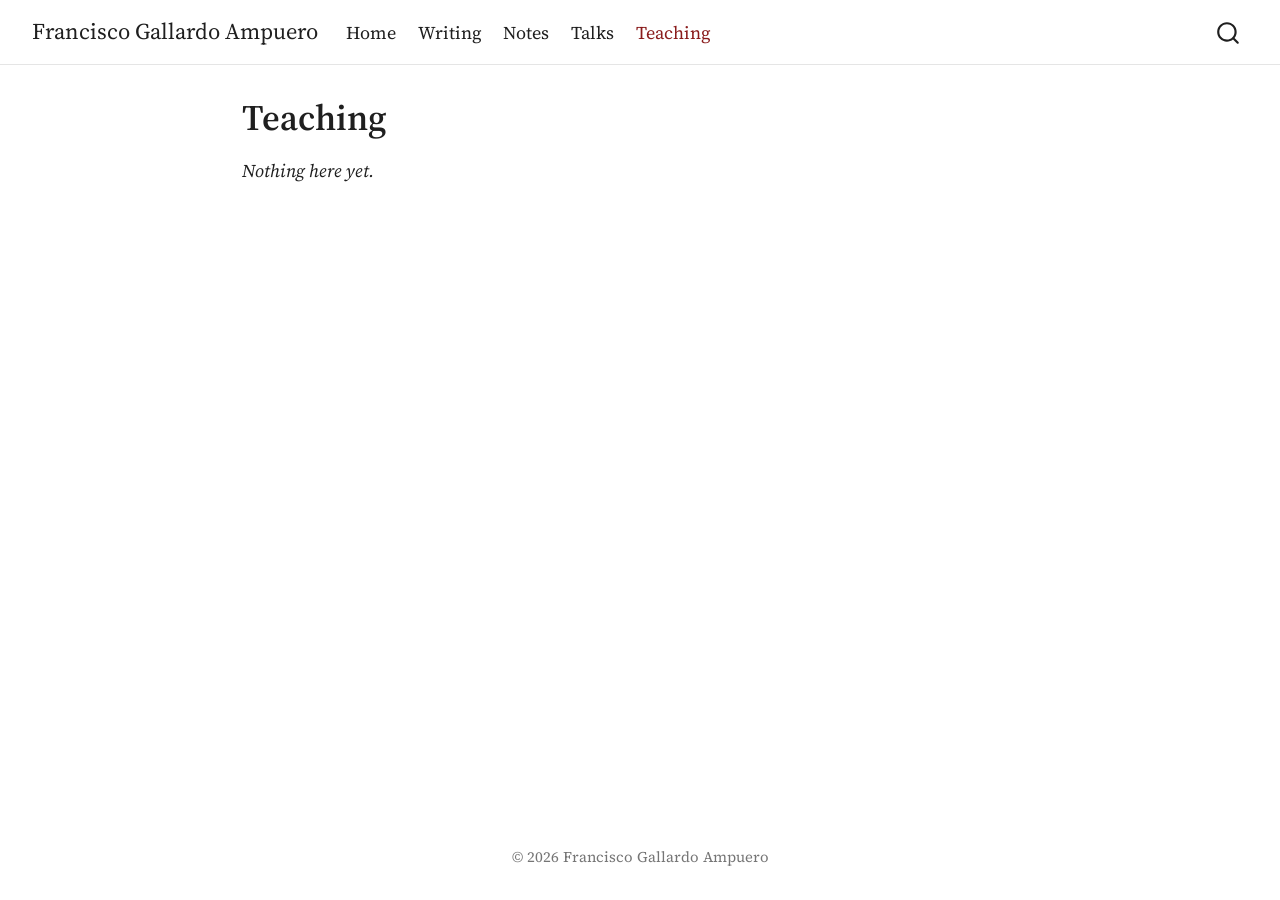
<file: teaching.html>
<!DOCTYPE html>
<html xmlns="http://www.w3.org/1999/xhtml" lang="en" xml:lang="en"><head>

<meta charset="utf-8">
<meta name="generator" content="quarto-1.10.19">

<meta name="viewport" content="width=device-width, initial-scale=1.0, user-scalable=yes">


<title>Teaching – Francisco Gallardo Ampuero</title>
<style>
/* Default styles provided by pandoc.
** See https://pandoc.org/MANUAL.html#variables-for-html for config info.
*/
span.smallcaps{font-variant: small-caps;}
div.columns{display: flex; gap: 1.5em;}
div.column{flex: auto;}
@media screen {
div.columns{gap: min(4vw, 1.5em);}
div.column{overflow-x: auto;}
}
div.hanging-indent{margin-left: 1.5em; text-indent: -1.5em;}
ul.task-list{list-style: none;}
ul.task-list li input[type="checkbox"] {
  width: 0.8em;
  margin: 0 0.8em 0.2em -1em; /* quarto-specific, see https://github.com/quarto-dev/quarto-cli/issues/4556 */ 
  vertical-align: middle;
}
</style>


<script src="site_libs/quarto-nav/quarto-nav.js"></script>
<script src="site_libs/quarto-nav/headroom.min.js"></script>
<script src="site_libs/clipboard/clipboard.min.js"></script>
<script src="site_libs/quarto-search/autocomplete.umd.js"></script>
<script src="site_libs/quarto-search/fuse.min.js"></script>
<script src="site_libs/quarto-search/quarto-search.js"></script>
<meta name="quarto:offset" content="./">
<script src="site_libs/quarto-html/quarto.js" type="module"></script>
<script src="site_libs/quarto-html/tabsets/tabsets.js" type="module"></script>
<script src="site_libs/quarto-html/popper.min.js"></script>
<script src="site_libs/quarto-html/tippy.umd.min.js"></script>
<script src="site_libs/quarto-html/anchor.min.js"></script>
<link href="site_libs/quarto-html/tippy.css" rel="stylesheet">
<link href="site_libs/quarto-html/quarto-syntax-highlighting-bf27225e3a48a9273f3daa8f8e829971.css" rel="stylesheet" id="quarto-text-highlighting-styles">
<script src="site_libs/bootstrap/bootstrap.min.js"></script>
<link href="site_libs/bootstrap/bootstrap-icons.css" rel="stylesheet">
<link href="site_libs/bootstrap/bootstrap-cf3893b70b3a5d2bab2f2859abe27adf.min.css" rel="stylesheet" append-hash="true" id="quarto-bootstrap" data-mode="light">
<script id="quarto-search-options" type="application/json">{
  "location": "navbar",
  "copy-button": false,
  "collapse-after": 3,
  "panel-placement": "end",
  "type": "overlay",
  "limit": 50,
  "keyboard-shortcut": [
    "f",
    "/",
    "s"
  ],
  "show-item-context": false,
  "language": {
    "search-no-results-text": "No results",
    "search-matching-documents-text": "matching documents",
    "search-copy-link-title": "Copy link to search",
    "search-hide-matches-text": "Hide additional matches",
    "search-more-match-text": "more match in this document",
    "search-more-matches-text": "more matches in this document",
    "search-clear-button-title": "Clear",
    "search-text-placeholder": "",
    "search-detached-cancel-button-title": "Cancel",
    "search-submit-button-title": "Submit",
    "search-label": "Search"
  }
}</script>
<style>html{ scroll-behavior: smooth; }</style>


<link rel="stylesheet" href="styles.css">
</head>

<body class="nav-fixed fullcontent quarto-light">

<div id="quarto-search-results"></div>
  <header id="quarto-header" class="headroom fixed-top">
    <nav class="navbar navbar-expand-lg " data-bs-theme="dark">
      <div class="navbar-container container-fluid">
      <div class="navbar-brand-container mx-auto">
    <a class="navbar-brand" href="./index.html">
    <span class="navbar-title">Francisco Gallardo Ampuero</span>
    </a>
  </div>
            <div id="quarto-search" class="" title="Search"></div>
          <button class="navbar-toggler" type="button" data-bs-toggle="collapse" data-bs-target="#navbarCollapse" aria-controls="navbarCollapse" role="menu" aria-expanded="false" aria-label="Toggle navigation" onclick="if (window.quartoToggleHeadroom) { window.quartoToggleHeadroom(); }">
  <span class="navbar-toggler-icon"></span>
</button>
          <div class="collapse navbar-collapse" id="navbarCollapse">
            <ul class="navbar-nav navbar-nav-scroll me-auto">
  <li class="nav-item">
    <a class="nav-link" href="./index.html"> 
<span class="menu-text">Home</span></a>
  </li>  
  <li class="nav-item">
    <a class="nav-link" href="./writing.html"> 
<span class="menu-text">Writing</span></a>
  </li>  
  <li class="nav-item">
    <a class="nav-link" href="./notes.html"> 
<span class="menu-text">Notes</span></a>
  </li>  
  <li class="nav-item">
    <a class="nav-link" href="./talks.html"> 
<span class="menu-text">Talks</span></a>
  </li>  
  <li class="nav-item">
    <a class="nav-link active" href="./teaching.html" aria-current="page"> 
<span class="menu-text">Teaching</span></a>
  </li>  
</ul>
          </div> <!-- /navcollapse -->
            <div class="quarto-navbar-tools">
</div>
      </div> <!-- /container-fluid -->
    </nav>
</header>
<!-- content -->
<div id="quarto-content" class="quarto-container page-columns page-rows-contents page-layout-article page-navbar">
<!-- sidebar -->
<!-- margin-sidebar -->
    
<!-- main -->
<main class="content" id="quarto-document-content">

<header id="title-block-header" class="quarto-title-block default">
<div class="quarto-title">
<h1 class="title">Teaching</h1>
</div>



<div class="quarto-title-meta">

    
  
    
  </div>
  


</header>


<!--
Format suggestion:
- **Fall 2026.** MATH XXXX, Course name (role: instructor / TA).
-->
<p><em>Nothing here yet.</em></p>



</main> <!-- /main -->
<script id="quarto-html-after-body" type="application/javascript">
  window.document.addEventListener("DOMContentLoaded", function (event) {
    const icon = "";
    const anchorJS = new window.AnchorJS();
    anchorJS.options = {
      placement: 'right',
      icon: icon
    };
    anchorJS.add('.anchored');
    const isCodeAnnotation = (el) => {
      for (const clz of el.classList) {
        if (clz.startsWith('code-annotation-')) {                     
          return true;
        }
      }
      return false;
    }
    const onCopySuccess = function(e) {
      // button target
      const button = e.trigger;
      // don't keep focus
      button.blur();
      // flash "checked"
      button.classList.add('code-copy-button-checked');
      var currentTitle = button.getAttribute("title");
      button.setAttribute("title", "Copied!");
      let tooltip;
      if (window.bootstrap) {
        button.setAttribute("data-bs-toggle", "tooltip");
        button.setAttribute("data-bs-placement", "left");
        button.setAttribute("data-bs-title", "Copied!");
        tooltip = new bootstrap.Tooltip(button, 
          { trigger: "manual", 
            customClass: "code-copy-button-tooltip",
            offset: [0, -8]});
        tooltip.show();    
      }
      setTimeout(function() {
        if (tooltip) {
          tooltip.hide();
          button.removeAttribute("data-bs-title");
          button.removeAttribute("data-bs-toggle");
          button.removeAttribute("data-bs-placement");
        }
        button.setAttribute("title", currentTitle);
        button.classList.remove('code-copy-button-checked');
      }, 1000);
      // clear code selection
      e.clearSelection();
    }
    const getTextToCopy = function(trigger) {
      const outerScaffold = trigger.parentElement.cloneNode(true);
      const codeEl = outerScaffold.querySelector('code');
      for (const childEl of codeEl.children) {
        if (isCodeAnnotation(childEl)) {
          childEl.remove();
        }
      }
      return codeEl.innerText;
    }
    const clipboard = new window.ClipboardJS('.code-copy-button:not([data-in-quarto-modal])', {
      text: getTextToCopy
    });
    clipboard.on('success', onCopySuccess);
    if (window.document.getElementById('quarto-embedded-source-code-modal')) {
      const clipboardModal = new window.ClipboardJS('.code-copy-button[data-in-quarto-modal]', {
        text: getTextToCopy,
        container: window.document.getElementById('quarto-embedded-source-code-modal')
      });
      clipboardModal.on('success', onCopySuccess);
    }
      var localhostRegex = new RegExp(/^(?:http|https):\/\/localhost\:?[0-9]*\//);
      var mailtoRegex = new RegExp(/^mailto:/);
        var filterRegex = new RegExp("https:\/\/potitoov06\.github\.io");
      var isInternal = (href) => {
          return filterRegex.test(href) || localhostRegex.test(href) || mailtoRegex.test(href);
      }
      // Inspect non-navigation links and adorn them if external
     var links = window.document.querySelectorAll('a[href]:not(.nav-link):not(.navbar-brand):not(.toc-action):not(.sidebar-link):not(.sidebar-item-toggle):not(.pagination-link):not(.no-external):not([aria-hidden]):not(.dropdown-item):not(.quarto-navigation-tool):not(.about-link)');
      for (var i=0; i<links.length; i++) {
        const link = links[i];
        if (!isInternal(link.href)) {
          // undo the damage that might have been done by quarto-nav.js in the case of
          // links that we want to consider external
          if (link.dataset.originalHref !== undefined) {
            link.href = link.dataset.originalHref;
          }
            // target, if specified
            link.setAttribute("target", "_blank");
            if (link.getAttribute("rel") === null) {
              link.setAttribute("rel", "noopener");
            }
        }
      }
    function tippyHover(el, contentFn, onTriggerFn, onUntriggerFn) {
      const config = {
        allowHTML: true,
        maxWidth: 500,
        delay: 100,
        arrow: false,
        appendTo: function(el) {
            return el.parentElement;
        },
        interactive: true,
        interactiveBorder: 10,
        theme: 'quarto',
        placement: 'bottom-start',
      };
      if (contentFn) {
        config.content = contentFn;
      }
      if (onTriggerFn) {
        config.onTrigger = onTriggerFn;
      }
      if (onUntriggerFn) {
        config.onUntrigger = onUntriggerFn;
      }
      window.tippy(el, config); 
    }
    const noterefs = window.document.querySelectorAll('a[role="doc-noteref"]');
    for (var i=0; i<noterefs.length; i++) {
      const ref = noterefs[i];
      tippyHover(ref, function() {
        // use id or data attribute instead here
        let href = ref.getAttribute('data-footnote-href') || ref.getAttribute('href');
        try { href = new URL(href).hash; } catch {}
        const id = href.replace(/^#\/?/, "");
        const note = window.document.getElementById(id);
        if (note) {
          return note.innerHTML;
        } else {
          return "";
        }
      });
    }
    const xrefs = window.document.querySelectorAll('a.quarto-xref');
    const processXRef = (id, note) => {
      // Strip column container classes
      const stripColumnClz = (el) => {
        el.classList.remove("page-full", "page-columns");
        if (el.children) {
          for (const child of el.children) {
            stripColumnClz(child);
          }
        }
      }
      stripColumnClz(note)
      if (id === null || id.startsWith('sec-')) {
        // Special case sections, only their first couple elements
        const container = document.createElement("div");
        if (note.children && note.children.length > 2) {
          container.appendChild(note.children[0].cloneNode(true));
          for (let i = 1; i < note.children.length; i++) {
            const child = note.children[i];
            if (child.tagName === "P" && child.innerText === "") {
              continue;
            } else {
              container.appendChild(child.cloneNode(true));
              break;
            }
          }
          if (window.Quarto?.typesetMath) {
            window.Quarto.typesetMath(container);
          }
          return container.innerHTML
        } else {
          if (window.Quarto?.typesetMath) {
            window.Quarto.typesetMath(note);
          }
          return note.innerHTML;
        }
      } else {
        // Remove any anchor links if they are present
        const anchorLink = note.querySelector('a.anchorjs-link');
        if (anchorLink) {
          anchorLink.remove();
        }
        if (window.Quarto?.typesetMath) {
          window.Quarto.typesetMath(note);
        }
        if (note.classList.contains("callout")) {
          return note.outerHTML;
        } else {
          return note.innerHTML;
        }
      }
    }
    for (var i=0; i<xrefs.length; i++) {
      const xref = xrefs[i];
      tippyHover(xref, undefined, function(instance) {
        instance.disable();
        let url = xref.getAttribute('href');
        let hash = undefined; 
        if (url.startsWith('#')) {
          hash = url;
        } else {
          try { hash = new URL(url).hash; } catch {}
        }
        if (hash) {
          const id = hash.replace(/^#\/?/, "");
          const note = window.document.getElementById(id);
          if (note !== null) {
            try {
              const html = processXRef(id, note.cloneNode(true));
              instance.setContent(html);
            } finally {
              instance.enable();
              instance.show();
            }
          } else {
            // See if we can fetch this
            fetch(url.split('#')[0])
            .then(res => res.text())
            .then(html => {
              const parser = new DOMParser();
              const htmlDoc = parser.parseFromString(html, "text/html");
              const note = htmlDoc.getElementById(id);
              if (note !== null) {
                const html = processXRef(id, note);
                instance.setContent(html);
              } 
            }).finally(() => {
              instance.enable();
              instance.show();
            });
          }
        } else {
          // See if we can fetch a full url (with no hash to target)
          // This is a special case and we should probably do some content thinning / targeting
          fetch(url)
          .then(res => res.text())
          .then(html => {
            const parser = new DOMParser();
            const htmlDoc = parser.parseFromString(html, "text/html");
            const note = htmlDoc.querySelector('main.content');
            if (note !== null) {
              // This should only happen for chapter cross references
              // (since there is no id in the URL)
              // remove the first header
              if (note.children.length > 0 && note.children[0].tagName === "HEADER") {
                note.children[0].remove();
              }
              const html = processXRef(null, note);
              instance.setContent(html);
            } 
          }).finally(() => {
            instance.enable();
            instance.show();
          });
        }
      }, function(instance) {
      });
    }
        let selectedAnnoteEl;
        const selectorForAnnotation = ( cell, annotation) => {
          let cellAttr = 'data-code-cell="' + cell + '"';
          let lineAttr = 'data-code-annotation="' +  annotation + '"';
          const selector = 'span[' + cellAttr + '][' + lineAttr + ']';
          return selector;
        }
        const selectCodeLines = (annoteEl) => {
          const doc = window.document;
          const targetCell = annoteEl.getAttribute("data-target-cell");
          const targetAnnotation = annoteEl.getAttribute("data-target-annotation");
          const annoteSpan = window.document.querySelector(selectorForAnnotation(targetCell, targetAnnotation));
          const lines = annoteSpan.getAttribute("data-code-lines").split(",");
          const lineIds = lines.map((line) => {
            return targetCell + "-" + line;
          })
          let top = null;
          let height = null;
          let parent = null;
          if (lineIds.length > 0) {
              //compute the position of the single el (top and bottom and make a div)
              const el = window.document.getElementById(lineIds[0]);
              top = el.offsetTop;
              height = el.offsetHeight;
              parent = el.parentElement.parentElement;
            if (lineIds.length > 1) {
              const lastEl = window.document.getElementById(lineIds[lineIds.length - 1]);
              const bottom = lastEl.offsetTop + lastEl.offsetHeight;
              height = bottom - top;
            }
            if (top !== null && height !== null && parent !== null) {
              // cook up a div (if necessary) and position it 
              let div = window.document.getElementById("code-annotation-line-highlight");
              if (div === null) {
                div = window.document.createElement("div");
                div.setAttribute("id", "code-annotation-line-highlight");
                div.style.position = 'absolute';
                parent.appendChild(div);
              }
              div.style.top = top - 2 + "px";
              div.style.height = height + 4 + "px";
              div.style.left = 0;
              let gutterDiv = window.document.getElementById("code-annotation-line-highlight-gutter");
              if (gutterDiv === null) {
                gutterDiv = window.document.createElement("div");
                gutterDiv.setAttribute("id", "code-annotation-line-highlight-gutter");
                gutterDiv.style.position = 'absolute';
                const codeCell = window.document.getElementById(targetCell);
                const gutter = codeCell.querySelector('.code-annotation-gutter');
                gutter.appendChild(gutterDiv);
              }
              gutterDiv.style.top = top - 2 + "px";
              gutterDiv.style.height = height + 4 + "px";
            }
            selectedAnnoteEl = annoteEl;
          }
        };
        const unselectCodeLines = () => {
          const elementsIds = ["code-annotation-line-highlight", "code-annotation-line-highlight-gutter"];
          elementsIds.forEach((elId) => {
            const div = window.document.getElementById(elId);
            if (div) {
              div.remove();
            }
          });
          selectedAnnoteEl = undefined;
        };
          // Handle positioning of the toggle
      window.addEventListener(
        "resize",
        throttle(() => {
          elRect = undefined;
          if (selectedAnnoteEl) {
            selectCodeLines(selectedAnnoteEl);
          }
        }, 10)
      );
      function throttle(fn, ms) {
      let throttle = false;
      let timer;
        return (...args) => {
          if(!throttle) { // first call gets through
              fn.apply(this, args);
              throttle = true;
          } else { // all the others get throttled
              if(timer) clearTimeout(timer); // cancel #2
              timer = setTimeout(() => {
                fn.apply(this, args);
                timer = throttle = false;
              }, ms);
          }
        };
      }
        // Attach click handler to the DT
        const annoteDls = window.document.querySelectorAll('dt[data-target-cell]');
        for (const annoteDlNode of annoteDls) {
          annoteDlNode.addEventListener('click', (event) => {
            const clickedEl = event.target;
            if (clickedEl !== selectedAnnoteEl) {
              unselectCodeLines();
              const activeEl = window.document.querySelector('dt[data-target-cell].code-annotation-active');
              if (activeEl) {
                activeEl.classList.remove('code-annotation-active');
              }
              selectCodeLines(clickedEl);
              clickedEl.classList.add('code-annotation-active');
            } else {
              // Unselect the line
              unselectCodeLines();
              clickedEl.classList.remove('code-annotation-active');
            }
          });
        }
    const findCites = (el) => {
      const parentEl = el.parentElement;
      if (parentEl) {
        const cites = parentEl.dataset.cites;
        if (cites) {
          return {
            el,
            cites: cites.split(' ')
          };
        } else {
          return findCites(el.parentElement)
        }
      } else {
        return undefined;
      }
    };
    var bibliorefs = window.document.querySelectorAll('a[role="doc-biblioref"]');
    for (var i=0; i<bibliorefs.length; i++) {
      const ref = bibliorefs[i];
      const citeInfo = findCites(ref);
      if (citeInfo) {
        tippyHover(citeInfo.el, function() {
          var popup = window.document.createElement('div');
          citeInfo.cites.forEach(function(cite) {
            var citeDiv = window.document.createElement('div');
            citeDiv.classList.add('hanging-indent');
            citeDiv.classList.add('csl-entry');
            var biblioDiv = window.document.getElementById('ref-' + cite);
            if (biblioDiv) {
              citeDiv.innerHTML = biblioDiv.innerHTML;
            }
            popup.appendChild(citeDiv);
          });
          return popup.innerHTML;
        });
      }
    }
  });
  </script>
</div> <!-- /content -->
<footer class="footer">
  <div class="nav-footer">
    <div class="nav-footer-left">
      &nbsp;
    </div>   
    <div class="nav-footer-center">
<p>© 2026 Francisco Gallardo Ampuero</p>
</div>
    <div class="nav-footer-right">
      &nbsp;
    </div>
  </div>
</footer>




<script src="site_libs/quarto-html/zenscroll-min.js"></script>
</body></html>
</file>
<file: site_libs/quarto-html/tippy.css>
.tippy-box[data-animation=fade][data-state=hidden]{opacity:0}[data-tippy-root]{max-width:calc(100vw - 10px)}.tippy-box{position:relative;background-color:#333;color:#fff;border-radius:4px;font-size:14px;line-height:1.4;white-space:normal;outline:0;transition-property:transform,visibility,opacity}.tippy-box[data-placement^=top]>.tippy-arrow{bottom:0}.tippy-box[data-placement^=top]>.tippy-arrow:before{bottom:-7px;left:0;border-width:8px 8px 0;border-top-color:initial;transform-origin:center top}.tippy-box[data-placement^=bottom]>.tippy-arrow{top:0}.tippy-box[data-placement^=bottom]>.tippy-arrow:before{top:-7px;left:0;border-width:0 8px 8px;border-bottom-color:initial;transform-origin:center bottom}.tippy-box[data-placement^=left]>.tippy-arrow{right:0}.tippy-box[data-placement^=left]>.tippy-arrow:before{border-width:8px 0 8px 8px;border-left-color:initial;right:-7px;transform-origin:center left}.tippy-box[data-placement^=right]>.tippy-arrow{left:0}.tippy-box[data-placement^=right]>.tippy-arrow:before{left:-7px;border-width:8px 8px 8px 0;border-right-color:initial;transform-origin:center right}.tippy-box[data-inertia][data-state=visible]{transition-timing-function:cubic-bezier(.54,1.5,.38,1.11)}.tippy-arrow{width:16px;height:16px;color:#333}.tippy-arrow:before{content:"";position:absolute;border-color:transparent;border-style:solid}.tippy-content{position:relative;padding:5px 9px;z-index:1}
</file>
<file: site_libs/quarto-html/quarto-syntax-highlighting-bf27225e3a48a9273f3daa8f8e829971.css>
/* quarto syntax highlight colors */
:root {
  --quarto-hl-ot-color: #003B4F;
  --quarto-hl-at-color: #657422;
  --quarto-hl-ss-color: #20794D;
  --quarto-hl-an-color: #5E5E5E;
  --quarto-hl-fu-color: #4758AB;
  --quarto-hl-st-color: #20794D;
  --quarto-hl-cf-color: #003B4F;
  --quarto-hl-op-color: #5E5E5E;
  --quarto-hl-er-color: #AD0000;
  --quarto-hl-bn-color: #AD0000;
  --quarto-hl-al-color: #AD0000;
  --quarto-hl-va-color: #111111;
  --quarto-hl-bu-color: inherit;
  --quarto-hl-ex-color: inherit;
  --quarto-hl-pp-color: #AD0000;
  --quarto-hl-in-color: #5E5E5E;
  --quarto-hl-vs-color: #20794D;
  --quarto-hl-wa-color: #5E5E5E;
  --quarto-hl-do-color: #5E5E5E;
  --quarto-hl-im-color: #00769E;
  --quarto-hl-ch-color: #20794D;
  --quarto-hl-dt-color: #AD0000;
  --quarto-hl-fl-color: #AD0000;
  --quarto-hl-co-color: #5E5E5E;
  --quarto-hl-cv-color: #5E5E5E;
  --quarto-hl-cn-color: #8f5902;
  --quarto-hl-sc-color: #5E5E5E;
  --quarto-hl-dv-color: #AD0000;
  --quarto-hl-kw-color: #003B4F;
}

/* other quarto variables */
:root {
  --quarto-font-monospace: SFMono-Regular, Menlo, Monaco, Consolas, "Liberation Mono", "Courier New", monospace;
}

/* syntax highlight based on Pandoc's rules */
pre > code.sourceCode > span {
  color: #003B4F;
}

code.sourceCode > span {
  color: #003B4F;
}

div.sourceCode,
div.sourceCode pre.sourceCode {
  color: #003B4F;
}

/* Normal */
code span {
  color: #003B4F;
}

/* Alert */
code span.al {
  color: #AD0000;
  font-style: inherit;
}

/* Annotation */
code span.an {
  color: #5E5E5E;
  font-style: inherit;
}

/* Attribute */
code span.at {
  color: #657422;
  font-style: inherit;
}

/* BaseN */
code span.bn {
  color: #AD0000;
  font-style: inherit;
}

/* BuiltIn */
code span.bu {
  font-style: inherit;
}

/* ControlFlow */
code span.cf {
  color: #003B4F;
  font-weight: bold;
  font-style: inherit;
}

/* Char */
code span.ch {
  color: #20794D;
  font-style: inherit;
}

/* Constant */
code span.cn {
  color: #8f5902;
  font-style: inherit;
}

/* Comment */
code span.co {
  color: #5E5E5E;
  font-style: inherit;
}

/* CommentVar */
code span.cv {
  color: #5E5E5E;
  font-style: italic;
}

/* Documentation */
code span.do {
  color: #5E5E5E;
  font-style: italic;
}

/* DataType */
code span.dt {
  color: #AD0000;
  font-style: inherit;
}

/* DecVal */
code span.dv {
  color: #AD0000;
  font-style: inherit;
}

/* Error */
code span.er {
  color: #AD0000;
  font-style: inherit;
}

/* Extension */
code span.ex {
  font-style: inherit;
}

/* Float */
code span.fl {
  color: #AD0000;
  font-style: inherit;
}

/* Function */
code span.fu {
  color: #4758AB;
  font-style: inherit;
}

/* Import */
code span.im {
  color: #00769E;
  font-style: inherit;
}

/* Information */
code span.in {
  color: #5E5E5E;
  font-style: inherit;
}

/* Keyword */
code span.kw {
  color: #003B4F;
  font-weight: bold;
  font-style: inherit;
}

/* Operator */
code span.op {
  color: #5E5E5E;
  font-style: inherit;
}

/* Other */
code span.ot {
  color: #003B4F;
  font-style: inherit;
}

/* Preprocessor */
code span.pp {
  color: #AD0000;
  font-style: inherit;
}

/* SpecialChar */
code span.sc {
  color: #5E5E5E;
  font-style: inherit;
}

/* SpecialString */
code span.ss {
  color: #20794D;
  font-style: inherit;
}

/* String */
code span.st {
  color: #20794D;
  font-style: inherit;
}

/* Variable */
code span.va {
  color: #111111;
  font-style: inherit;
}

/* VerbatimString */
code span.vs {
  color: #20794D;
  font-style: inherit;
}

/* Warning */
code span.wa {
  color: #5E5E5E;
  font-style: italic;
}

.prevent-inlining {
  content: "</";
}

/*# sourceMappingURL=8be38f48d34c45af72792cbd699585e7.css.map */
</file>
<file: styles.css>
/* Comfortable reading width */
main.content { max-width: 46rem; }

/* Quarto puts class "theorem" on every numbered environment
   (theorem, lemma, proposition, corollary, conjecture, definition, example, exercise),
   plus a second class naming the type, e.g. class="theorem definition". */
.theorem { margin: 1.2em 0; }

/* AMS "plain" style: italic statement for theorem/lemma/proposition/corollary/conjecture */
.theorem:not(.definition):not(.example):not(.exercise) p { font-style: italic; }
.theorem .theorem-title { font-style: normal; }

/* Proofs and remarks (Quarto gives remarks class="proof remark") */
.proof { margin: 0.8em 0 1.2em 0; }
.proof .proof-title { font-style: italic; }

/* End-of-proof mark: proofs only, not remarks or solutions */
.proof:not(.remark):not(.solution) > p:last-child::after { content: "∎"; float: right; }

/* Listing on the Writing page: keep it plain */
.quarto-listing-default .listing-description { display: none; }
</file>
